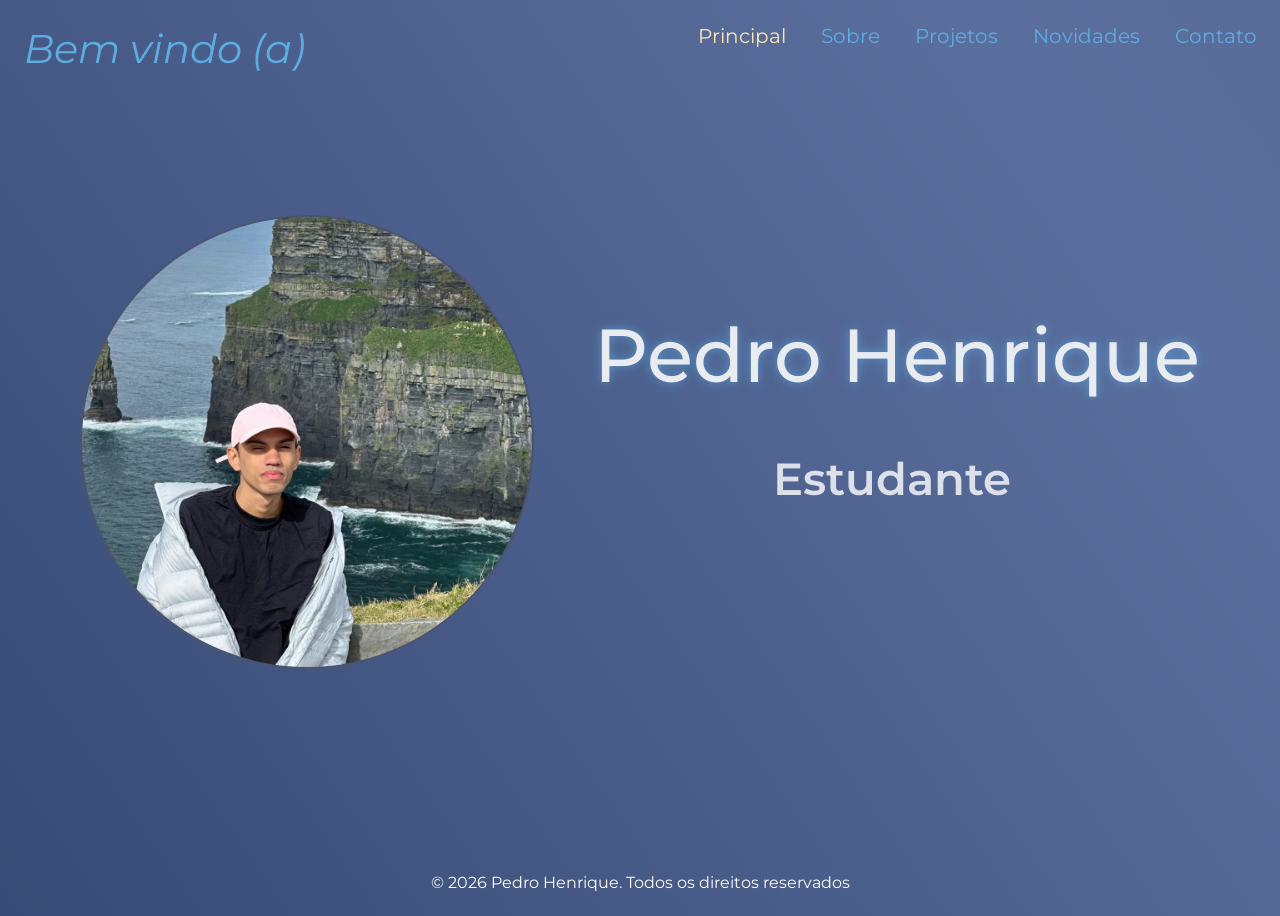
<file: index.html>
<!DOCTYPE html>
<html lang="pt-br">

<head>
    <meta charset="UTF-8">
    <meta name="viewport" content="width=device-width, initial-scale=1.0">
    <title>Principal</title>
    <link rel="stylesheet" href="style.css">
    <link rel="stylesheet"
        href="https://fonts.googleapis.com/css2?family=Montserrat:ital,wght@0,100..900;1,100..900&family=Noto+Sans+JP:wght@100..900&family=Open+Sans:ital,wght@0,300..800;1,300..800&display=swap">
</head>

<body>

    <div class="topo">
        <header>Bem vindo (a)</header>
        <nav class="navbar">
            <ul>
                <li><a href="index.html" class="principal">Principal</a></li>
                <li><a href="sobre.html">Sobre</a></li>
                <li><a href="projetos.html">Projetos</a></li>
                <li><a href="novidades.html">Novidades</a></li>
                <li><a href="contato.html">Contato</a></li>

            </ul>
        </nav>
    </div>
    <main>
        <div class="corpo">

            <div class="img-principal">

                <img src="./img/pedro.jpg" alt="pedro">

            </div>

            <div class="texto-principal">

                <h1>Pedro Henrique</h1>
                <h2>Estudante</h2>

            </div>
        </div>
    </main>

    <footer>
        <p>&copy; 2026 Pedro Henrique. Todos os direitos reservados</p>
    </footer>

</body>

</html>
</file>
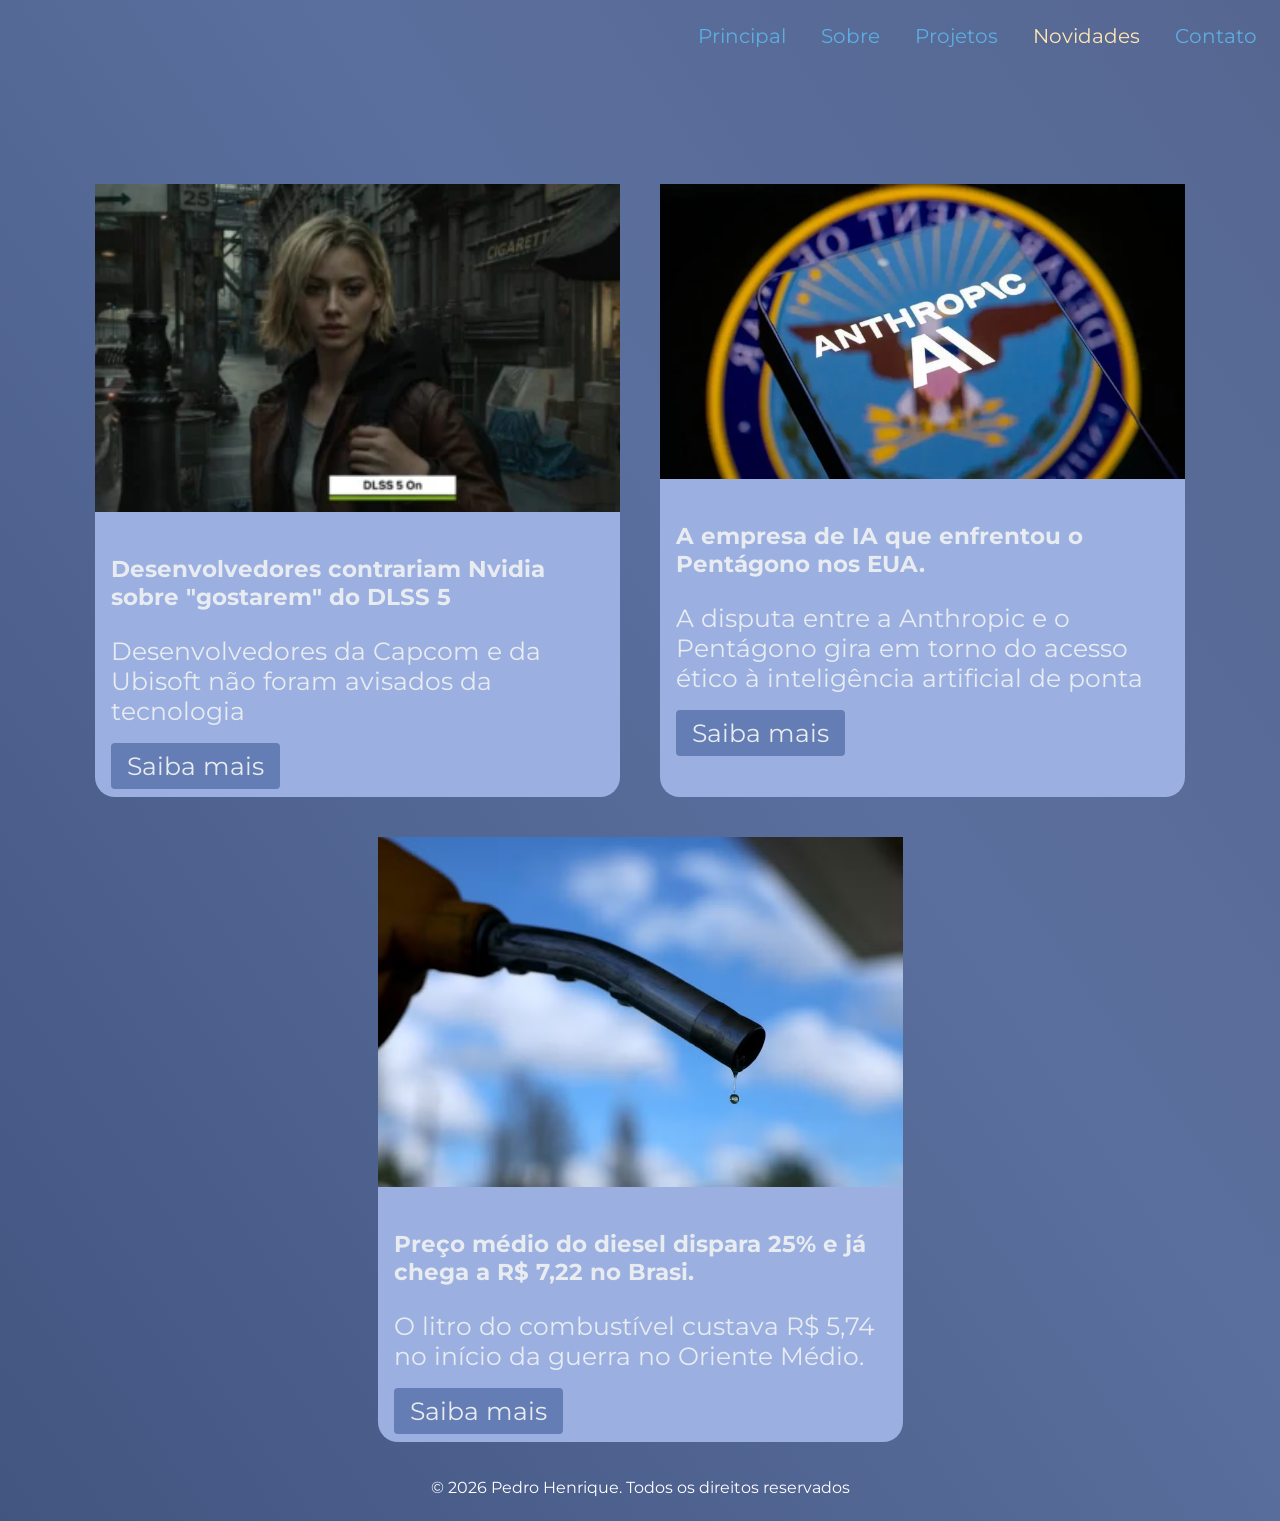
<file: novidades.html>
<!DOCTYPE html>
<html lang="pt-br">

<head>
    <meta charset="UTF-8">
    <meta name="viewport" content="width=device-width, initial-scale=1.0">
    <title>Novidades</title>
    <link rel="stylesheet" href="style.css">
    <link rel="stylesheet"
        href="https://fonts.googleapis.com/css2?family=Montserrat:ital,wght@0,100..900;1,100..900&family=Noto+Sans+JP:wght@100..900&family=Open+Sans:ital,wght@0,300..800;1,300..800&display=swap">
</head>

<body>
    <div class="topo">
        <header></header>
        <nav class="navbar">
            <ul>
                <li><a href="index.html">Principal</a></li>
                <li><a href="sobre.html">Sobre</a></li>
                <li><a href="projetos.html">Projetos</a></li>
                <li><a href="novidades.html" class="novidades">Novidades</a></li>
                <li><a href="contato.html">Contato</a></li>
            </ul>
        </nav>
    </div>

    <div class="card-container-news">
        <div class="card-news">
            <img src="./img/NVIDIA-DLSS-5-Luzes-Materiais-Realistas-327x204.webp" alt="noticia">
            <div class="card-conteudo news">
                <h3>Desenvolvedores contrariam Nvidia sobre "gostarem" do DLSS 5</h3>
                <p>Desenvolvedores da Capcom e da Ubisoft não foram avisados da tecnologia</p>
                <a href="https://www.omelete.com.br/games/desenvoledores-contrariam-nvidia-sobre-dlss-5"
                    class="btn">Saiba mais</a>
            </div>
        </div>
        <div class="card-news">
            <img src="./img/Anthropic IA.webp" alt="noticia">
            <div class="card-conteudo-news">
                <h3>A empresa de IA que enfrentou o Pentágono nos EUA.</h3>
                <p>A disputa entre a Anthropic e o Pentágono gira em torno do acesso ético à inteligência artificial de
                    ponta</p>
                <a href="https://www.bbc.com/portuguese/articles/crk8g6d5d5no" class="btn">Saiba mais</a>
            </div>
        </div>
        <div class="card-news">
            <img src="./img/diesel.avif" alt="noticia">
            <div class="card-conteudo-news">
                <h3>Preço médio do diesel dispara 25% e já chega a R$ 7,22 no Brasi.</h3>
                <p>O litro do combustível custava R$ 5,74 no início da guerra no Oriente Médio.</p>
                <a href="https://g1.globo.com/carros/noticia/2026/03/20/preco-do-diesel-dispara-mostra-levantamento.ghtml"
                    class="btn">Saiba mais</a>
            </div>
        </div>
    </div>
    <footer>
        <p>&copy; 2026 Pedro Henrique. Todos os direitos reservados</p>
    </footer>

</body>

</html>
</file>
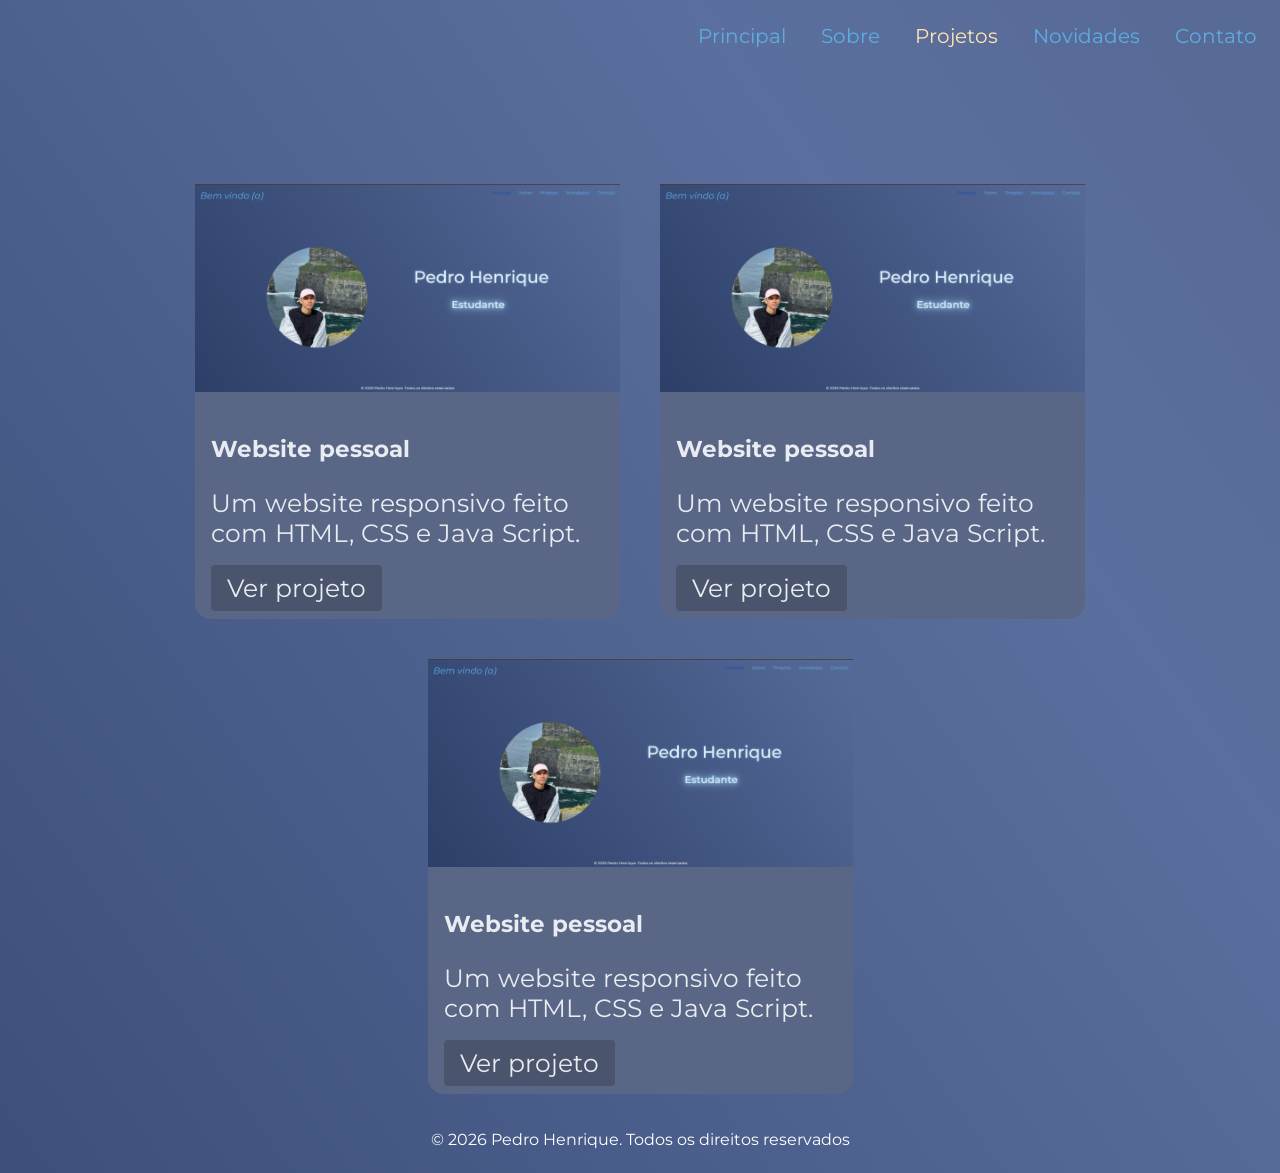
<file: projetos.html>
<!DOCTYPE html>
<html lang="pt-br">

<head>
    <meta charset="UTF-8">
    <meta name="viewport" content="width=device-width, initial-scale=1.0">
    <title>Projetos</title>
    <link rel="stylesheet" href="style.css">
    <link rel="stylesheet"
        href="https://fonts.googleapis.com/css2?family=Montserrat:ital,wght@0,100..900;1,100..900&family=Noto+Sans+JP:wght@100..900&family=Open+Sans:ital,wght@0,300..800;1,300..800&display=swap">
</head>

<body>
    <div class="topo">
        <header></header>
        <nav class="navbar">
            <ul>
                <li><a href="index.html">Principal</a></li>
                <li><a href="sobre.html">Sobre</a></li>
                <li><a href="projetos.html" class="projetos">Projetos</a></li>
                <li><a href="novidades.html">Novidades</a></li>
                <li><a href="contato.html">Contato</a></li>
            </ul>
        </nav>
    </div>
    <div class="card-container">
        <div class="card">
            <img src="./img/meu site.png" alt="meu site">
            <div class="card-conteudo">
                <h3>Website pessoal</h3>
                <p>Um website responsivo feito com HTML, CSS e Java Script.</p>
                <a href="https://github.com/pedrohenrique-ly/pedroportfolio" class="btn">Ver projeto</a>
            </div>
        </div>
        <div class="card">
            <img src="./img/meu site.png" alt="meu site">
            <div class="card-conteudo">
                <h3>Website pessoal</h3>
                <p>Um website responsivo feito com HTML, CSS e Java Script.</p>
                <a href="https://github.com/pedrohenrique-ly/pedroportfolio" class="btn">Ver projeto</a>
            </div>
        </div>
        <div class="card">
            <img src="./img/meu site.png" alt="meu site">
            <div class="card-conteudo">
                <h3>Website pessoal</h3>
                <p>Um website responsivo feito com HTML, CSS e Java Script.</p>
                <a href="https://github.com/pedrohenrique-ly/pedroportfolio" class="btn">Ver projeto</a>
            </div>
        </div>
    </div>
    <footer>
        <p>&copy; 2026 Pedro Henrique. Todos os direitos reservados</p>
    </footer>

</body>

</html>
</file>
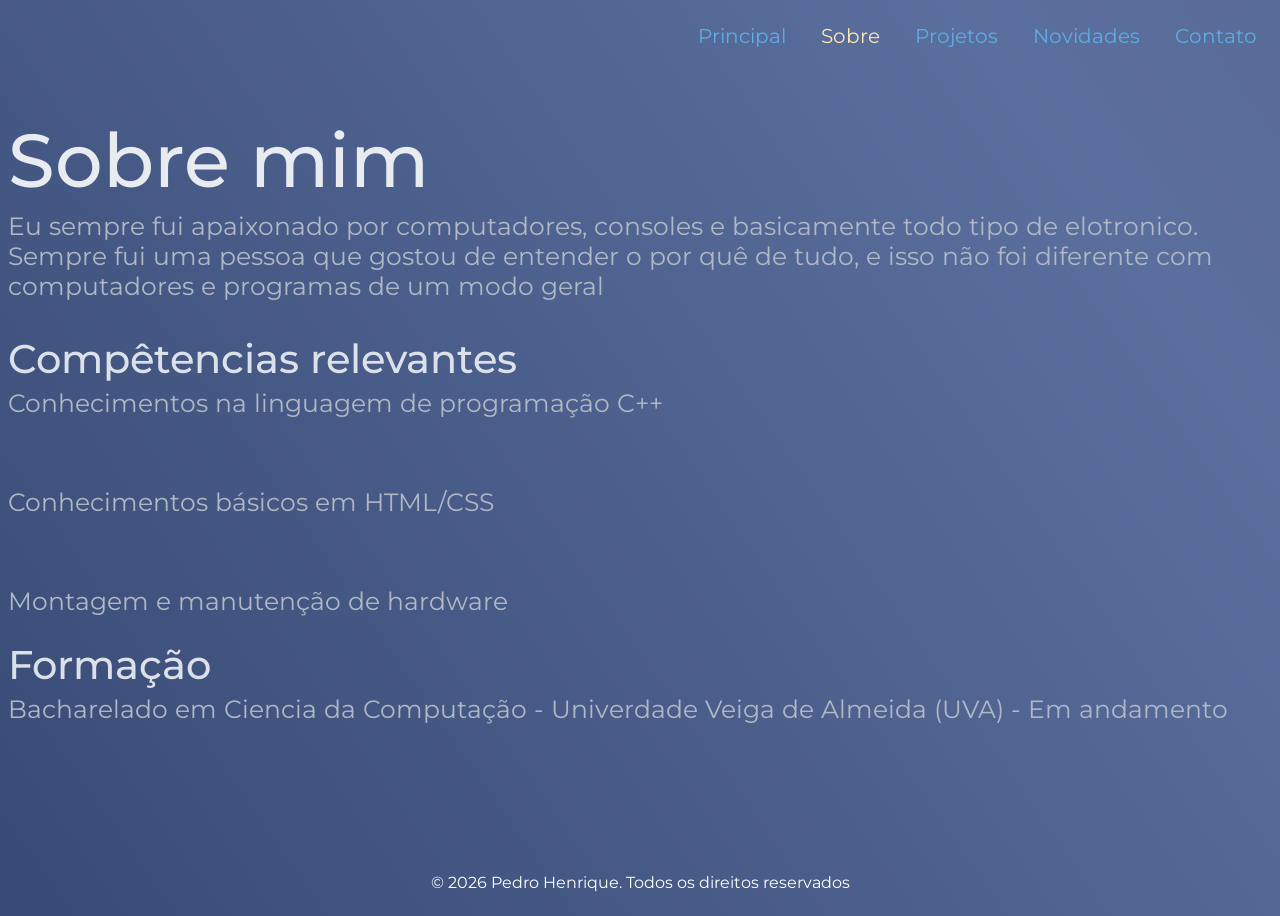
<file: sobre.html>
<!DOCTYPE html>
<html lang="pt-br">

<head>
    <meta charset="UTF-8">
    <meta name="viewport" content="width=device-width, initial-scale=1.0">
    <title>Sobre</title>
    <link rel="stylesheet" href="style.css">
    <link rel="stylesheet"
        href="https://fonts.googleapis.com/css2?family=Montserrat:ital,wght@0,100..900;1,100..900&family=Noto+Sans+JP:wght@100..900&family=Open+Sans:ital,wght@0,300..800;1,300..800&display=swap">
</head>

<body>
    <div class="topo">
        <header></header>
        <nav class="navbar">
            <ul>
                <li><a href="index.html">Principal</a></li>
                <li><a href="sobre.html" class="sobre">Sobre</a></li>
                <li><a href="projetos.html">Projetos</a></li>
                <li><a href="novidades.html">Novidades</a></li>
                <li><a href="contato.html">Contato</a></li>
            </ul>
        </nav>
    </div>
    <div class="sobre-mim">
        <h1>Sobre mim</h1>
        <p>Eu sempre fui apaixonado por computadores, consoles e basicamente todo tipo de elotronico. Sempre fui uma
            pessoa que gostou de entender o por quê de tudo, e isso não foi diferente com computadores e programas de um
            modo geral</p>
        <h2>Compêtencias relevantes</h2>
        <p>Conhecimentos na linguagem de programação C++</p><br>
        <p>Conhecimentos básicos em HTML/CSS</p><br>
        <p>Montagem e manutenção de hardware</p><br>
        <h2 class="alturah2">Formação</h2>
        <p>Bacharelado em Ciencia da Computação - Univerdade Veiga de Almeida (UVA) - Em andamento</p>
    </div>
    
    <footer>
        <p>&copy; 2026 Pedro Henrique. Todos os direitos reservados</p>
    </footer>

</body>

</html>
</file>
<file: style.css>
body {
    font-family: Montserrat, sans-serif;
    background: linear-gradient(235deg, #46526e, #5b6f9e, #1c2e55);
    background-size: 300% 300%;
    animation: fundo 10s ease infinite;
    display: flex;
    flex-direction: column;
    min-height: 100vh;
}

.topo {
    display: flex;
    justify-content: space-between;
}

header {
    background: transparent;
    font-size: 40px;
    font-style: italic;
    padding: 16px;
    color: #5DADE2;

}

nav {
    background: transparent;
}

ul {
    display: flex;
    gap: 20px;
    list-style-type: none;
}

a {
    text-decoration: none;
}

.corpo {
    display: flex;
    align-items: center;
    gap: 20px;
    justify-content: center;
}

.texto-principal {
    text-align: center;

}

main {
    flex: 1;
}

main h1 {
    font-size: 75px;
    padding-left: 40px;
    padding-top: 40px;
    font-weight: 500;
    color: #E8ECF1;
    text-shadow:
        0 0 8px rgba(93, 173, 226, 0.5),
        0 0 16px rgba(93, 173, 226, 0.3)
}

main h2 {
    font-size: 45px;
    padding-left: 30px;
    font-weight: 600;
    animation: brilho 1.6s ease-in-out infinite alternate;
    color: #dbe0e9;
}

main img {
    border-radius: 50%;
    width: auto;
    height: auto;
    max-width: 450px;
    border: 2px solid #4a556d;
}

.img-principal {
    text-align: left;
    padding-top: 10%;
}

.navbar a {
    margin-right: 15px;
    padding-top: 16px;
    font-size: 20px;
    color: #5DADE2;
    box-shadow: none;
    outline: none;
    -webkit-tap-highlight-color: transparent;
    transition: color 1.2s, transform 1.2s ease;
    
}

.navbar a :hover,
.navbar a.principal {
    color: #FFE6B3;

}

@keyframes brilho {
    from {
        text-shadow:
            0 0 10px rgba(100, 200, 255, 0.7),
            0 0 20px rgba(150, 220, 255, 0.6),
            0 0 35px rgba(180, 235, 255, 0.5);
    }

    to {
        text-shadow:
            0 0 15px rgba(120, 200, 255, 0.95),
            0 0 30px rgba(150, 220, 255, 0.85),
            0 0 50px rgba(200, 240, 255, 0.7);
    }

}

@keyframes fundo {
    0% {
        background-position: 0% 50%;
    }

    50% {
        background-position: 100% 50%;
    }

    100% {
        background-position: 0% 50%;
    }
}

.sobre-mim h1 {
    color: #E8ECF1;
    font-weight: 500;
    font-size: 75px;
    margin-bottom: -20px;
}

.sobre-mim p {
    color: #B0B8C5;
    font-size: 25px;
}

.sobre-mim h2 {
    color: #dbe0e9;
    font-size: 40px;
    font-weight: 500;
    margin-bottom: -20px;
}

.alturah2 {
    margin-top: -20px;
}

.navbar a:hover,
.navbar a.sobre {
    color: #FFE6B3;
}

.card-container {
    display: flex;
    justify-content: center;
    flex-wrap: wrap;
    margin-top: 100px;
}

.card {
    width: 425px;
    background-color: #596686;
    border-radius: 16px;
    margin: 20px;
    box-shadow: rgba(0, 0, 0, 0.2);
}

.card img {
    width: 100%;
    height: auto;
}

.card-conteudo {
    padding: 16px;
    font-size: 25px;
    color: #E8ECF1;
}

.card-conteudo h3 {
    font-size: 23px;
    margin-bottom: 8px;
}

.btn {
    display: inline block;
    background-color: #4a556d;
    padding: 8px 16px;
    color: #E8ECF1;
    border-radius: 4px;

}

.navbar a:hover,
.navbar a.projetos {
    color: #FFE6B3;
}

.card-container-news{
    display: flex;
    justify-content: center;
    flex-wrap: wrap;
    margin-top: 100px;
}

.card-news{
    width: 525px;
    background-color: #9BB0E0;
    border-radius: 20px;
    margin: 20px;
    box-shadow: #B0B8C5;
}

.card-news img{
    width: 100%;
    height: auto;
    object-fit: cover;
}

.card-conteudo-news{
    padding: 16px;
    font-size: 25px;
    color: #E8ECF1;
}

.card-conteudo-news h3 {
    font-size: 23px;
    margin-bottom: 8px;
}

.card-container-news .btn{
    display: inline block;
    background-color: #647db4;
    padding: 8px 16px;
    color: #E8ECF1;
    border-radius: 4px;
    transform: translateY(-5px);
}

.navbar a:hover,
.navbar a.novidades {
    color: #FFE6B3;
}

form {
    margin: auto;
    width: 100%;
    max-width: 500px;

    background: rgba(255, 255, 255, 0.05);
    backdrop-filter: blur(10px);

    padding: 30px;
    border-radius: 16px;

    display: flex;
    flex-direction: column;
    gap: 20px;

    border: 1px solid rgba(255, 255, 255, 0.1);

    transition: 0.3s ease;
}

form:hover {
    transform: translateY(-5px);
}

form label {
    display: flex;
    flex-direction: column;
    font-size: 16px;
    color: #B0B8C5;
}

form input,
form textarea {
    margin-top: 5px;
    padding: 10px;

    border-radius: 8px;
    border: 1px solid #4a556d;

    background: rgba(0, 0, 0, 0.2);
    color: #E8ECF1;

    outline: none;
    transition: 0.3s;
}

form input:focus,
form textarea:focus {
    border-color: #5DADE2;
    box-shadow: 0 0 8px rgba(93, 173, 226, 0.5);
}

form button {
    padding: 12px;
    border: none;
    border-radius: 8px;

    background: #5DADE2;
    color: #0c0c0c;
    font-weight: bold;
    cursor: pointer;

    transition: 0.3s;
}

form button:hover {
    background: #85C1E9;
    transform: translateY(-2px);
}

.insta a{
    display: flex;
    justify-content: center;
    color: #FFE6B3;
   

}

.navbar a:hover,
.navbar a.contato {
    color: #FFE6B3;
}
@media(max-width: 769px) {

    .topo {
        flex-direction: column;
        align-items: center;
        gap: 10px;
        padding: 10px 20px;
    }

    header {
        font-size: 26px;
        text-align: center;
    }

    ul {
        flex-direction: column;
        align-items: center;
    }

    nav {
        width: 100%;
        text-align: center;
    }

    a {
        margin-right: 0px;
        padding-right: 50px;
    }

    main img {
        max-width: 100px;
    }

    .img-principal {
        text-align: center;
    }

    .corpo {
        flex-direction: column;
        text-align: center;
    }

    .texto-principal {
        text-align: center;
    }

    main h1 {
        font-size: 42px;
        padding-left: 0vh;
        padding-top: 0vh;
    }

    main h2 {
        font-size: 25px;
        padding-left: 0vh;
        margin-bottom: 15px;
    }

    .sobre-mim h1{
        font-size: 40px;
    }

    .card-conteudo {
        font-size: 16px;
    }

    .card-conteudo h3{
        font-size: 16px;
    }

        form {
        padding: 20px;
        max-width: 90%;
    }

    form label {
        font-size: 14px;
    }

    form input,
    form textarea {
        font-size: 14px;
    }
}


footer {
    color: white;
    text-align: center;
    margin-top: auto;
}
</file>
